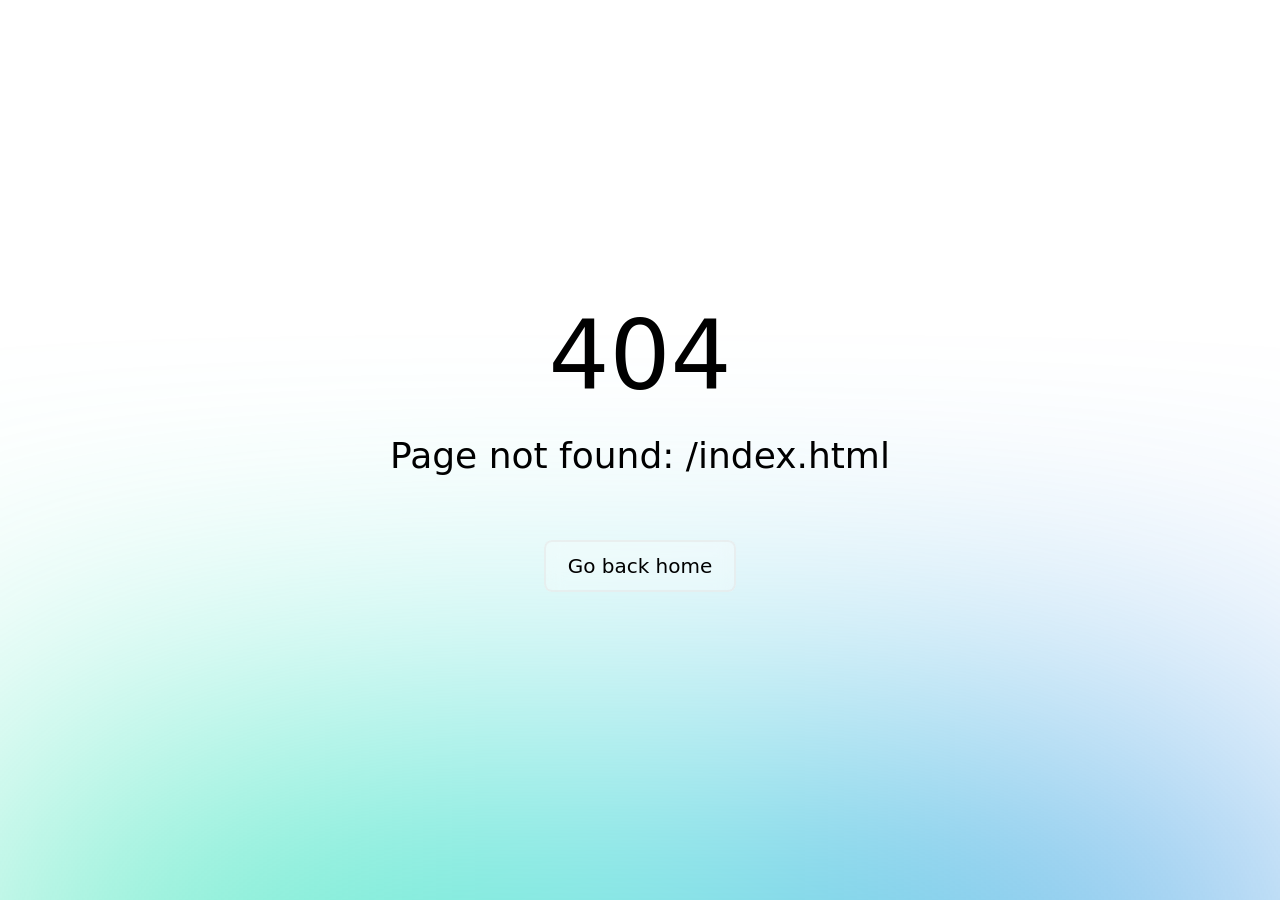
<file: index.html>
<!DOCTYPE html><html><head><meta charset="utf-8">
<meta name="viewport" content="width=device-width, initial-scale=1">
<title>CoreLoop ERP</title>
<link rel="stylesheet" href="/_nuxt/entry.DG7ICC4O.css" crossorigin>
<link rel="modulepreload" as="script" crossorigin href="/_nuxt/HQXDlX3m.js">
<script type="module" src="/_nuxt/HQXDlX3m.js" crossorigin></script>
<link rel="prefetch" as="script" crossorigin href="/_nuxt/CK6x10Fq.js">
<link rel="prefetch" as="style" crossorigin href="/_nuxt/error-404.DL_4WIao.css">
<link rel="prefetch" as="script" crossorigin href="/_nuxt/EFc4GR45.js">
<link rel="prefetch" as="script" crossorigin href="/_nuxt/CnGD--S4.js">
<link rel="prefetch" as="style" crossorigin href="/_nuxt/error-500.I1Dtv2V5.css">
<link rel="prefetch" as="script" crossorigin href="/_nuxt/nYiq86np.js">
<meta name="description" content="Micro-business ERP — Quote to Cash">
<link rel="icon" type="image/svg+xml" href="data:image/svg+xml,<svg xmlns=%22http://www.w3.org/2000/svg%22 viewBox=%220 0 100 100%22><text y=%22.9em%22 font-size=%2280%22>🔄</text></svg>">
<script id="unhead:payload" type="application/json">{"title":"CoreLoop ERP"}</script></head><body><div id="__nuxt"></div><div id="teleports"></div><script>window.__NUXT__={};window.__NUXT__.config={public:{},app:{baseURL:"/",buildId:"54732a3d-33f3-423e-842e-eb2b8ee42280",buildAssetsDir:"/_nuxt/",cdnURL:""}}</script>
<script type="application/json" data-nuxt-data="nuxt-app" data-ssr="false" id="__NUXT_DATA__">[{"prerenderedAt":1,"serverRendered":2},1783674151488,false]</script></body></html>
</file>
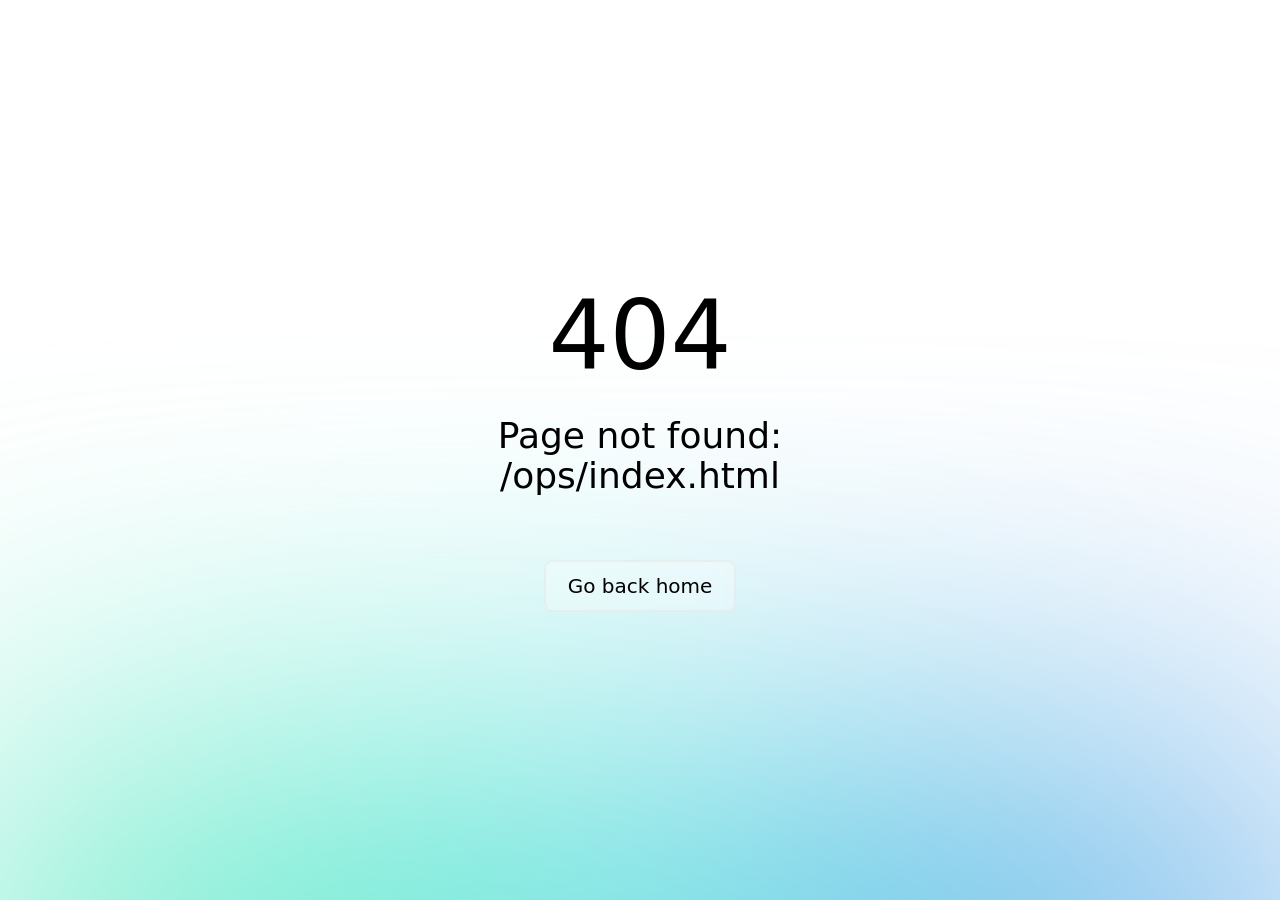
<file: ops/index.html>
<!DOCTYPE html><html><head><meta charset="utf-8">
<meta name="viewport" content="width=device-width, initial-scale=1">
<title>CoreLoop ERP</title>
<link rel="stylesheet" href="/_nuxt/entry.DG7ICC4O.css" crossorigin>
<link rel="modulepreload" as="script" crossorigin href="/_nuxt/HQXDlX3m.js">
<script type="module" src="/_nuxt/HQXDlX3m.js" crossorigin></script>
<link rel="prefetch" as="script" crossorigin href="/_nuxt/CK6x10Fq.js">
<link rel="prefetch" as="style" crossorigin href="/_nuxt/error-404.DL_4WIao.css">
<link rel="prefetch" as="script" crossorigin href="/_nuxt/EFc4GR45.js">
<link rel="prefetch" as="script" crossorigin href="/_nuxt/CnGD--S4.js">
<link rel="prefetch" as="style" crossorigin href="/_nuxt/error-500.I1Dtv2V5.css">
<link rel="prefetch" as="script" crossorigin href="/_nuxt/nYiq86np.js">
<meta name="description" content="Micro-business ERP — Quote to Cash">
<link rel="icon" type="image/svg+xml" href="data:image/svg+xml,<svg xmlns=%22http://www.w3.org/2000/svg%22 viewBox=%220 0 100 100%22><text y=%22.9em%22 font-size=%2280%22>🔄</text></svg>">
<script id="unhead:payload" type="application/json">{"title":"CoreLoop ERP"}</script></head><body><div id="__nuxt"></div><div id="teleports"></div><script>window.__NUXT__={};window.__NUXT__.config={public:{},app:{baseURL:"/",buildId:"54732a3d-33f3-423e-842e-eb2b8ee42280",buildAssetsDir:"/_nuxt/",cdnURL:""}}</script>
<script type="application/json" data-nuxt-data="nuxt-app" data-ssr="false" id="__NUXT_DATA__">[{"prerenderedAt":1,"serverRendered":2},1783674151486,false]</script></body></html>
</file>
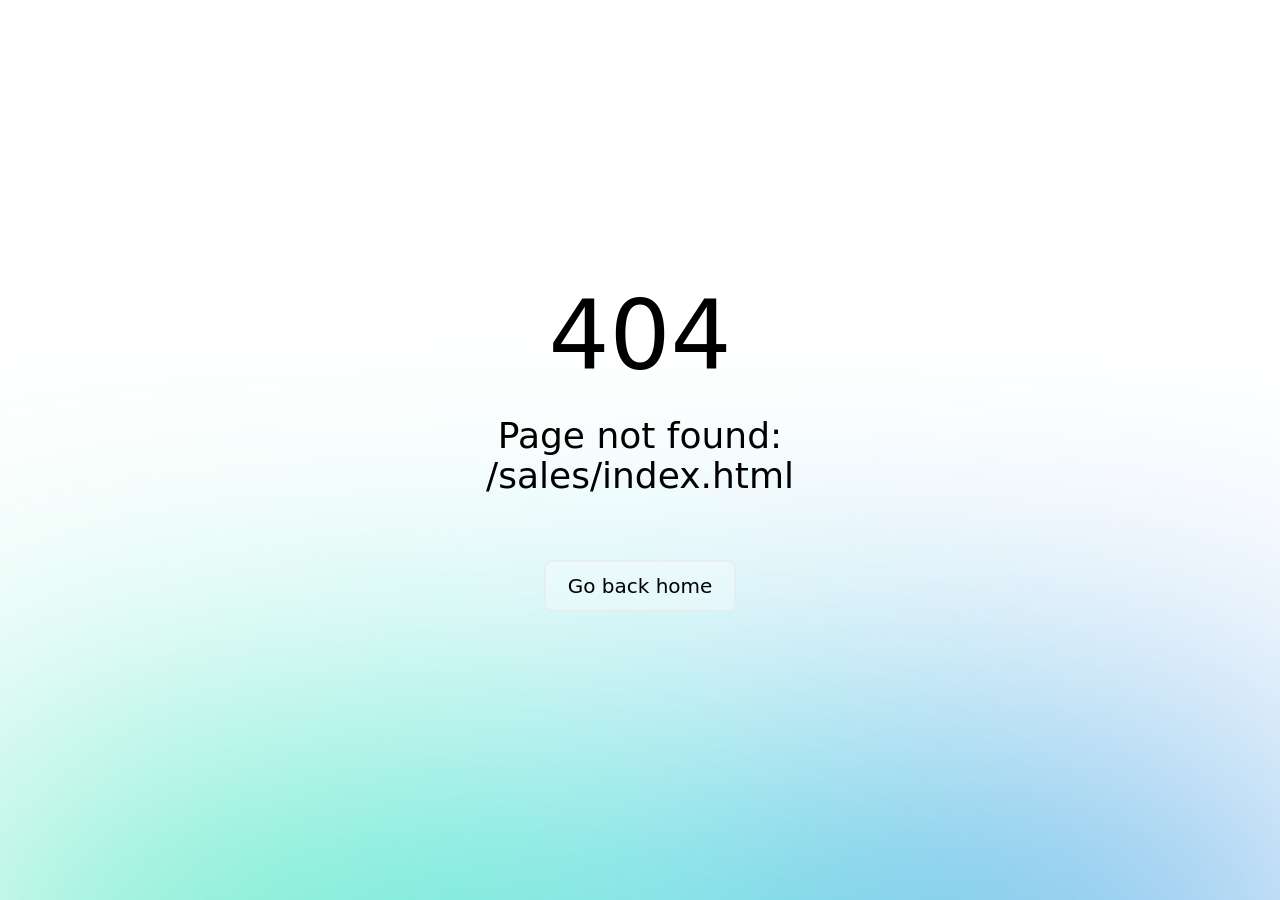
<file: sales/index.html>
<!DOCTYPE html><html><head><meta charset="utf-8">
<meta name="viewport" content="width=device-width, initial-scale=1">
<title>CoreLoop ERP</title>
<link rel="stylesheet" href="/_nuxt/entry.DG7ICC4O.css" crossorigin>
<link rel="modulepreload" as="script" crossorigin href="/_nuxt/HQXDlX3m.js">
<script type="module" src="/_nuxt/HQXDlX3m.js" crossorigin></script>
<link rel="prefetch" as="script" crossorigin href="/_nuxt/CK6x10Fq.js">
<link rel="prefetch" as="style" crossorigin href="/_nuxt/error-404.DL_4WIao.css">
<link rel="prefetch" as="script" crossorigin href="/_nuxt/EFc4GR45.js">
<link rel="prefetch" as="script" crossorigin href="/_nuxt/CnGD--S4.js">
<link rel="prefetch" as="style" crossorigin href="/_nuxt/error-500.I1Dtv2V5.css">
<link rel="prefetch" as="script" crossorigin href="/_nuxt/nYiq86np.js">
<meta name="description" content="Micro-business ERP — Quote to Cash">
<link rel="icon" type="image/svg+xml" href="data:image/svg+xml,<svg xmlns=%22http://www.w3.org/2000/svg%22 viewBox=%220 0 100 100%22><text y=%22.9em%22 font-size=%2280%22>🔄</text></svg>">
<script id="unhead:payload" type="application/json">{"title":"CoreLoop ERP"}</script></head><body><div id="__nuxt"></div><div id="teleports"></div><script>window.__NUXT__={};window.__NUXT__.config={public:{},app:{baseURL:"/",buildId:"54732a3d-33f3-423e-842e-eb2b8ee42280",buildAssetsDir:"/_nuxt/",cdnURL:""}}</script>
<script type="application/json" data-nuxt-data="nuxt-app" data-ssr="false" id="__NUXT_DATA__">[{"prerenderedAt":1,"serverRendered":2},1783674151487,false]</script></body></html>
</file>
<file: _nuxt/entry.DG7ICC4O.css>
*,::backdrop,:after,:before{--tw-border-spacing-x:0;--tw-border-spacing-y:0;--tw-translate-x:0;--tw-translate-y:0;--tw-rotate:0;--tw-skew-x:0;--tw-skew-y:0;--tw-scale-x:1;--tw-scale-y:1;--tw-pan-x: ;--tw-pan-y: ;--tw-pinch-zoom: ;--tw-scroll-snap-strictness:proximity;--tw-gradient-from-position: ;--tw-gradient-via-position: ;--tw-gradient-to-position: ;--tw-ordinal: ;--tw-slashed-zero: ;--tw-numeric-figure: ;--tw-numeric-spacing: ;--tw-numeric-fraction: ;--tw-ring-inset: ;--tw-ring-offset-width:0px;--tw-ring-offset-color:#fff;--tw-ring-color:#3b82f680;--tw-ring-offset-shadow:0 0 #0000;--tw-ring-shadow:0 0 #0000;--tw-shadow:0 0 #0000;--tw-shadow-colored:0 0 #0000;--tw-blur: ;--tw-brightness: ;--tw-contrast: ;--tw-grayscale: ;--tw-hue-rotate: ;--tw-invert: ;--tw-saturate: ;--tw-sepia: ;--tw-drop-shadow: ;--tw-backdrop-blur: ;--tw-backdrop-brightness: ;--tw-backdrop-contrast: ;--tw-backdrop-grayscale: ;--tw-backdrop-hue-rotate: ;--tw-backdrop-invert: ;--tw-backdrop-opacity: ;--tw-backdrop-saturate: ;--tw-backdrop-sepia: ;--tw-contain-size: ;--tw-contain-layout: ;--tw-contain-paint: ;--tw-contain-style: }:host,html{line-height:1.5;-webkit-text-size-adjust:100%;font-family:ui-sans-serif,system-ui,sans-serif,Apple Color Emoji,Segoe UI Emoji,Segoe UI Symbol,Noto Color Emoji;font-feature-settings:normal;font-variation-settings:normal;tab-size:4;-webkit-tap-highlight-color:transparent}sub,sup{font-size:75%;line-height:0;position:relative;vertical-align:initial}button,input:where([type=button]),input:where([type=reset]),input:where([type=submit]){-webkit-appearance:button;background-color:initial;background-image:none}progress{vertical-align:initial}.shadow-sm{--tw-shadow:0 1px 2px 0 #0000000d;--tw-shadow-colored:0 1px 2px 0 var(--tw-shadow-color)}.shadow-xl{--tw-shadow:0 20px 25px -5px #0000001a,0 8px 10px -6px #0000001a;--tw-shadow-colored:0 20px 25px -5px var(--tw-shadow-color),0 8px 10px -6px var(--tw-shadow-color)}.hover\:shadow-md:hover{--tw-shadow:0 4px 6px -1px #0000001a,0 2px 4px -2px #0000001a;--tw-shadow-colored:0 4px 6px -1px var(--tw-shadow-color),0 2px 4px -2px var(--tw-shadow-color);box-shadow:var(--tw-ring-offset-shadow,0 0 #0000),var(--tw-ring-shadow,0 0 #0000),var(--tw-shadow)}*,:after,:before{--tw-border-spacing-x:0;--tw-border-spacing-y:0;--tw-translate-x:0;--tw-translate-y:0;--tw-rotate:0;--tw-skew-x:0;--tw-skew-y:0;--tw-scale-x:1;--tw-scale-y:1;--tw-pan-x: ;--tw-pan-y: ;--tw-pinch-zoom: ;--tw-scroll-snap-strictness:proximity;--tw-gradient-from-position: ;--tw-gradient-via-position: ;--tw-gradient-to-position: ;--tw-ordinal: ;--tw-slashed-zero: ;--tw-numeric-figure: ;--tw-numeric-spacing: ;--tw-numeric-fraction: ;--tw-ring-inset: ;--tw-ring-offset-width:0px;--tw-ring-offset-color:#fff;--tw-ring-color:rgba(59,130,246,.5);--tw-ring-offset-shadow:0 0 #0000;--tw-ring-shadow:0 0 #0000;--tw-shadow:0 0 #0000;--tw-shadow-colored:0 0 #0000;--tw-blur: ;--tw-brightness: ;--tw-contrast: ;--tw-grayscale: ;--tw-hue-rotate: ;--tw-invert: ;--tw-saturate: ;--tw-sepia: ;--tw-drop-shadow: ;--tw-backdrop-blur: ;--tw-backdrop-brightness: ;--tw-backdrop-contrast: ;--tw-backdrop-grayscale: ;--tw-backdrop-hue-rotate: ;--tw-backdrop-invert: ;--tw-backdrop-opacity: ;--tw-backdrop-saturate: ;--tw-backdrop-sepia: ;--tw-contain-size: ;--tw-contain-layout: ;--tw-contain-paint: ;--tw-contain-style: }::backdrop{--tw-border-spacing-x:0;--tw-border-spacing-y:0;--tw-translate-x:0;--tw-translate-y:0;--tw-rotate:0;--tw-skew-x:0;--tw-skew-y:0;--tw-scale-x:1;--tw-scale-y:1;--tw-pan-x: ;--tw-pan-y: ;--tw-pinch-zoom: ;--tw-scroll-snap-strictness:proximity;--tw-gradient-from-position: ;--tw-gradient-via-position: ;--tw-gradient-to-position: ;--tw-ordinal: ;--tw-slashed-zero: ;--tw-numeric-figure: ;--tw-numeric-spacing: ;--tw-numeric-fraction: ;--tw-ring-inset: ;--tw-ring-offset-width:0px;--tw-ring-offset-color:#fff;--tw-ring-color:rgba(59,130,246,.5);--tw-ring-offset-shadow:0 0 #0000;--tw-ring-shadow:0 0 #0000;--tw-shadow:0 0 #0000;--tw-shadow-colored:0 0 #0000;--tw-blur: ;--tw-brightness: ;--tw-contrast: ;--tw-grayscale: ;--tw-hue-rotate: ;--tw-invert: ;--tw-saturate: ;--tw-sepia: ;--tw-drop-shadow: ;--tw-backdrop-blur: ;--tw-backdrop-brightness: ;--tw-backdrop-contrast: ;--tw-backdrop-grayscale: ;--tw-backdrop-hue-rotate: ;--tw-backdrop-invert: ;--tw-backdrop-opacity: ;--tw-backdrop-saturate: ;--tw-backdrop-sepia: ;--tw-contain-size: ;--tw-contain-layout: ;--tw-contain-paint: ;--tw-contain-style: }*,:after,:before{border:0 solid #e5e7eb;box-sizing:border-box}:after,:before{--tw-content:""}:host,html{line-height:1.5;-webkit-text-size-adjust:100%;font-family:ui-sans-serif,system-ui,sans-serif,Apple Color Emoji,Segoe UI Emoji,Segoe UI Symbol,Noto Color Emoji;font-feature-settings:normal;font-variation-settings:normal;-moz-tab-size:4;-o-tab-size:4;tab-size:4;-webkit-tap-highlight-color:transparent}body{line-height:inherit;margin:0}hr{border-top-width:1px;color:inherit;height:0}abbr:where([title]){-webkit-text-decoration:underline dotted;text-decoration:underline dotted}h1,h2,h3,h4,h5,h6{font-size:inherit;font-weight:inherit}a{color:inherit;text-decoration:inherit}b,strong{font-weight:bolder}code,kbd,pre,samp{font-family:ui-monospace,SFMono-Regular,Menlo,Monaco,Consolas,Liberation Mono,Courier New,monospace;font-feature-settings:normal;font-size:1em;font-variation-settings:normal}small{font-size:80%}sub,sup{font-size:75%;line-height:0;position:relative;vertical-align:baseline}sub{bottom:-.25em}sup{top:-.5em}table{border-collapse:collapse;border-color:inherit;text-indent:0}button,input,optgroup,select,textarea{color:inherit;font-family:inherit;font-feature-settings:inherit;font-size:100%;font-variation-settings:inherit;font-weight:inherit;letter-spacing:inherit;line-height:inherit;margin:0;padding:0}button,select{text-transform:none}button,input:where([type=button]),input:where([type=reset]),input:where([type=submit]){-webkit-appearance:button;background-color:transparent;background-image:none}:-moz-focusring{outline:auto}:-moz-ui-invalid{box-shadow:none}progress{vertical-align:baseline}::-webkit-inner-spin-button,::-webkit-outer-spin-button{height:auto}[type=search]{-webkit-appearance:textfield;outline-offset:-2px}::-webkit-search-decoration{-webkit-appearance:none}::-webkit-file-upload-button{-webkit-appearance:button;font:inherit}summary{display:list-item}blockquote,dd,dl,figure,h1,h2,h3,h4,h5,h6,hr,p,pre{margin:0}fieldset{margin:0}fieldset,legend{padding:0}menu,ol,ul{list-style:none;margin:0;padding:0}dialog{padding:0}textarea{resize:vertical}input::-moz-placeholder,textarea::-moz-placeholder{color:#9ca3af;opacity:1}input::placeholder,textarea::placeholder{color:#9ca3af;opacity:1}[role=button],button{cursor:pointer}:disabled{cursor:default}audio,canvas,embed,iframe,img,object,svg,video{display:block;vertical-align:middle}img,video{height:auto;max-width:100%}[hidden]:where(:not([hidden=until-found])){display:none}body{background-color:rgb(249 250 251/var(--tw-bg-opacity,1));color:rgb(17 24 39/var(--tw-text-opacity,1));-webkit-font-smoothing:antialiased;-moz-osx-font-smoothing:grayscale;font-family:Inter,system-ui,-apple-system,sans-serif}.btn-primary,body{--tw-bg-opacity:1;--tw-text-opacity:1}.btn-primary{background-color:rgb(37 99 235/var(--tw-bg-opacity,1));border-radius:.5rem;color:rgb(255 255 255/var(--tw-text-opacity,1));font-weight:500;padding:.5rem 1rem;transition-duration:.15s;transition-property:color,background-color,border-color,text-decoration-color,fill,stroke,opacity,box-shadow,transform,filter,backdrop-filter;transition-timing-function:cubic-bezier(.4,0,.2,1)}.btn-primary:hover{--tw-bg-opacity:1;background-color:rgb(29 78 216/var(--tw-bg-opacity,1))}.btn-primary:active{--tw-scale-x:.98;--tw-scale-y:.98;transform:translate(var(--tw-translate-x),var(--tw-translate-y)) rotate(var(--tw-rotate)) skew(var(--tw-skew-x)) skewY(var(--tw-skew-y)) scaleX(var(--tw-scale-x)) scaleY(var(--tw-scale-y))}.btn-secondary{border-radius:.5rem;--tw-bg-opacity:1;background-color:rgb(229 231 235/var(--tw-bg-opacity,1));font-weight:500;padding:.5rem 1rem;--tw-text-opacity:1;color:rgb(31 41 55/var(--tw-text-opacity,1));transition-duration:.15s;transition-property:color,background-color,border-color,text-decoration-color,fill,stroke,opacity,box-shadow,transform,filter,backdrop-filter;transition-timing-function:cubic-bezier(.4,0,.2,1)}.btn-secondary:hover{--tw-bg-opacity:1;background-color:rgb(209 213 219/var(--tw-bg-opacity,1))}.btn-secondary:active{--tw-scale-x:.98;--tw-scale-y:.98;transform:translate(var(--tw-translate-x),var(--tw-translate-y)) rotate(var(--tw-rotate)) skew(var(--tw-skew-x)) skewY(var(--tw-skew-y)) scaleX(var(--tw-scale-x)) scaleY(var(--tw-scale-y))}.btn-success{border-radius:.5rem;--tw-bg-opacity:1;background-color:rgb(22 163 74/var(--tw-bg-opacity,1));font-weight:500;padding:.5rem 1rem;--tw-text-opacity:1;color:rgb(255 255 255/var(--tw-text-opacity,1));transition-duration:.15s;transition-property:color,background-color,border-color,text-decoration-color,fill,stroke,opacity,box-shadow,transform,filter,backdrop-filter;transition-timing-function:cubic-bezier(.4,0,.2,1)}.btn-success:hover{--tw-bg-opacity:1;background-color:rgb(21 128 61/var(--tw-bg-opacity,1))}.btn-success:active{--tw-scale-x:.98;--tw-scale-y:.98;transform:translate(var(--tw-translate-x),var(--tw-translate-y)) rotate(var(--tw-rotate)) skew(var(--tw-skew-x)) skewY(var(--tw-skew-y)) scaleX(var(--tw-scale-x)) scaleY(var(--tw-scale-y))}.btn-danger{border-radius:.5rem;--tw-bg-opacity:1;background-color:rgb(220 38 38/var(--tw-bg-opacity,1));font-weight:500;padding:.5rem 1rem;--tw-text-opacity:1;color:rgb(255 255 255/var(--tw-text-opacity,1));transition-duration:.15s;transition-property:color,background-color,border-color,text-decoration-color,fill,stroke,opacity,box-shadow,transform,filter,backdrop-filter;transition-timing-function:cubic-bezier(.4,0,.2,1)}.btn-danger:hover{--tw-bg-opacity:1;background-color:rgb(185 28 28/var(--tw-bg-opacity,1))}.btn-danger:active{--tw-scale-x:.98;--tw-scale-y:.98;transform:translate(var(--tw-translate-x),var(--tw-translate-y)) rotate(var(--tw-rotate)) skew(var(--tw-skew-x)) skewY(var(--tw-skew-y)) scaleX(var(--tw-scale-x)) scaleY(var(--tw-scale-y))}.card{border-radius:.75rem;border-width:1px;--tw-border-opacity:1;border-color:rgb(229 231 235/var(--tw-border-opacity,1));--tw-bg-opacity:1;background-color:rgb(255 255 255/var(--tw-bg-opacity,1));padding:1.5rem;--tw-shadow:0 1px 2px 0 rgba(0,0,0,.05);--tw-shadow-colored:0 1px 2px 0 var(--tw-shadow-color);box-shadow:var(--tw-ring-offset-shadow,0 0 #0000),var(--tw-ring-shadow,0 0 #0000),var(--tw-shadow)}.input{border-radius:.5rem;border-width:1px;width:100%;--tw-border-opacity:1;border-color:rgb(209 213 219/var(--tw-border-opacity,1));padding:.5rem 1rem;transition-duration:.15s;transition-property:color,background-color,border-color,text-decoration-color,fill,stroke,opacity,box-shadow,transform,filter,backdrop-filter;transition-timing-function:cubic-bezier(.4,0,.2,1)}.input:focus{border-color:transparent;--tw-ring-offset-shadow:var(--tw-ring-inset) 0 0 0 var(--tw-ring-offset-width) var(--tw-ring-offset-color);--tw-ring-shadow:var(--tw-ring-inset) 0 0 0 calc(2px + var(--tw-ring-offset-width)) var(--tw-ring-color);box-shadow:var(--tw-ring-offset-shadow),var(--tw-ring-shadow),var(--tw-shadow,0 0 #0000);--tw-ring-opacity:1;--tw-ring-color:rgb(59 130 246/var(--tw-ring-opacity,1))}.label{display:block;font-size:.875rem;font-weight:500;line-height:1.25rem;margin-bottom:.25rem;--tw-text-opacity:1;color:rgb(55 65 81/var(--tw-text-opacity,1))}.fixed{position:fixed}.sticky{position:sticky}.inset-0{inset:0}.top-0{top:0}.z-50{z-index:50}.mx-auto{margin-left:auto;margin-right:auto}.-mt-0\.5{margin-top:-.125rem}.mb-0\.5{margin-bottom:.125rem}.mb-1{margin-bottom:.25rem}.mb-2{margin-bottom:.5rem}.mb-3{margin-bottom:.75rem}.mb-4{margin-bottom:1rem}.mb-6{margin-bottom:1.5rem}.ml-1{margin-left:.25rem}.mr-1\.5{margin-right:.375rem}.mt-2{margin-top:.5rem}.mt-6{margin-top:1.5rem}.flex{display:flex}.table{display:table}.grid{display:grid}.hidden{display:none}.h-12{height:3rem}.h-16{height:4rem}.h-9{height:2.25rem}.max-h-96{max-height:24rem}.min-h-screen{min-height:100vh}.w-12{width:3rem}.w-24{width:6rem}.w-9{width:2.25rem}.w-full{width:100%}.max-w-7xl{max-width:80rem}.max-w-md{max-width:28rem}.max-w-sm{max-width:24rem}.flex-1{flex:1 1 0%}.cursor-pointer{cursor:pointer}.grid-cols-1{grid-template-columns:repeat(1,minmax(0,1fr))}.grid-cols-2{grid-template-columns:repeat(2,minmax(0,1fr))}.items-start{align-items:flex-start}.items-center{align-items:center}.justify-end{justify-content:flex-end}.justify-center{justify-content:center}.justify-between{justify-content:space-between}.gap-1{gap:.25rem}.gap-2{gap:.5rem}.gap-3{gap:.75rem}.gap-4{gap:1rem}.gap-6{gap:1.5rem}.space-y-1>:not([hidden])~:not([hidden]){--tw-space-y-reverse:0;margin-bottom:calc(.25rem*var(--tw-space-y-reverse));margin-top:calc(.25rem*(1 - var(--tw-space-y-reverse)))}.space-y-2>:not([hidden])~:not([hidden]){--tw-space-y-reverse:0;margin-bottom:calc(.5rem*var(--tw-space-y-reverse));margin-top:calc(.5rem*(1 - var(--tw-space-y-reverse)))}.space-y-3>:not([hidden])~:not([hidden]){--tw-space-y-reverse:0;margin-bottom:calc(.75rem*var(--tw-space-y-reverse));margin-top:calc(.75rem*(1 - var(--tw-space-y-reverse)))}.space-y-4>:not([hidden])~:not([hidden]){--tw-space-y-reverse:0;margin-bottom:calc(1rem*var(--tw-space-y-reverse));margin-top:calc(1rem*(1 - var(--tw-space-y-reverse)))}.space-y-6>:not([hidden])~:not([hidden]){--tw-space-y-reverse:0;margin-bottom:calc(1.5rem*var(--tw-space-y-reverse));margin-top:calc(1.5rem*(1 - var(--tw-space-y-reverse)))}.overflow-x-auto{overflow-x:auto}.overflow-y-auto{overflow-y:auto}.truncate{overflow:hidden;text-overflow:ellipsis;white-space:nowrap}.rounded{border-radius:.25rem}.rounded-full{border-radius:9999px}.rounded-lg{border-radius:.5rem}.rounded-xl{border-radius:.75rem}.border{border-width:1px}.border-b{border-bottom-width:1px}.border-b-2{border-bottom-width:2px}.border-t{border-top-width:1px}.border-blue-600{--tw-border-opacity:1;border-color:rgb(37 99 235/var(--tw-border-opacity,1))}.border-gray-100{--tw-border-opacity:1;border-color:rgb(243 244 246/var(--tw-border-opacity,1))}.border-gray-200{--tw-border-opacity:1;border-color:rgb(229 231 235/var(--tw-border-opacity,1))}.border-red-100{--tw-border-opacity:1;border-color:rgb(254 226 226/var(--tw-border-opacity,1))}.border-red-200{--tw-border-opacity:1;border-color:rgb(254 202 202/var(--tw-border-opacity,1))}.bg-black\/50{background-color:#00000080}.bg-blue-100{--tw-bg-opacity:1;background-color:rgb(219 234 254/var(--tw-bg-opacity,1))}.bg-blue-600{--tw-bg-opacity:1;background-color:rgb(37 99 235/var(--tw-bg-opacity,1))}.bg-gray-100{--tw-bg-opacity:1;background-color:rgb(243 244 246/var(--tw-bg-opacity,1))}.bg-gray-50{--tw-bg-opacity:1;background-color:rgb(249 250 251/var(--tw-bg-opacity,1))}.bg-green-100{--tw-bg-opacity:1;background-color:rgb(220 252 231/var(--tw-bg-opacity,1))}.bg-green-200{--tw-bg-opacity:1;background-color:rgb(187 247 208/var(--tw-bg-opacity,1))}.bg-red-100{--tw-bg-opacity:1;background-color:rgb(254 226 226/var(--tw-bg-opacity,1))}.bg-red-50{--tw-bg-opacity:1;background-color:rgb(254 242 242/var(--tw-bg-opacity,1))}.bg-white{--tw-bg-opacity:1;background-color:rgb(255 255 255/var(--tw-bg-opacity,1))}.bg-yellow-100{--tw-bg-opacity:1;background-color:rgb(254 249 195/var(--tw-bg-opacity,1))}.bg-yellow-200{--tw-bg-opacity:1;background-color:rgb(254 240 138/var(--tw-bg-opacity,1))}.p-1{padding:.25rem}.p-3{padding:.75rem}.p-4{padding:1rem}.p-6{padding:1.5rem}.px-2{padding-left:.5rem;padding-right:.5rem}.px-3{padding-left:.75rem;padding-right:.75rem}.px-4{padding-left:1rem;padding-right:1rem}.py-0\.5{padding-bottom:.125rem;padding-top:.125rem}.py-1{padding-bottom:.25rem;padding-top:.25rem}.py-1\.5{padding-bottom:.375rem;padding-top:.375rem}.py-2{padding-bottom:.5rem;padding-top:.5rem}.py-3{padding-bottom:.75rem;padding-top:.75rem}.py-6{padding-bottom:1.5rem;padding-top:1.5rem}.py-8{padding-bottom:2rem;padding-top:2rem}.pb-2{padding-bottom:.5rem}.pt-2{padding-top:.5rem}.pt-3{padding-top:.75rem}.text-left{text-align:left}.text-center{text-align:center}.text-right{text-align:right}.text-2xl{font-size:1.5rem;line-height:2rem}.text-3xl{font-size:1.875rem;line-height:2.25rem}.text-lg{font-size:1.125rem;line-height:1.75rem}.text-sm{font-size:.875rem;line-height:1.25rem}.text-xs{font-size:.75rem;line-height:1rem}.font-bold{font-weight:700}.font-medium{font-weight:500}.font-semibold{font-weight:600}.uppercase{text-transform:uppercase}.leading-tight{line-height:1.25}.tracking-wide{letter-spacing:.025em}.text-blue-600{--tw-text-opacity:1;color:rgb(37 99 235/var(--tw-text-opacity,1))}.text-gray-400{--tw-text-opacity:1;color:rgb(156 163 175/var(--tw-text-opacity,1))}.text-gray-500{--tw-text-opacity:1;color:rgb(107 114 128/var(--tw-text-opacity,1))}.text-gray-600{--tw-text-opacity:1;color:rgb(75 85 99/var(--tw-text-opacity,1))}.text-gray-700{--tw-text-opacity:1;color:rgb(55 65 81/var(--tw-text-opacity,1))}.text-gray-900{--tw-text-opacity:1;color:rgb(17 24 39/var(--tw-text-opacity,1))}.text-green-600{--tw-text-opacity:1;color:rgb(22 163 74/var(--tw-text-opacity,1))}.text-green-700{--tw-text-opacity:1;color:rgb(21 128 61/var(--tw-text-opacity,1))}.text-green-800{--tw-text-opacity:1;color:rgb(22 101 52/var(--tw-text-opacity,1))}.text-red-500{--tw-text-opacity:1;color:rgb(239 68 68/var(--tw-text-opacity,1))}.text-red-600{--tw-text-opacity:1;color:rgb(220 38 38/var(--tw-text-opacity,1))}.text-red-700{--tw-text-opacity:1;color:rgb(185 28 28/var(--tw-text-opacity,1))}.text-white{--tw-text-opacity:1;color:rgb(255 255 255/var(--tw-text-opacity,1))}.text-yellow-600{--tw-text-opacity:1;color:rgb(202 138 4/var(--tw-text-opacity,1))}.text-yellow-700{--tw-text-opacity:1;color:rgb(161 98 7/var(--tw-text-opacity,1))}.text-yellow-800{--tw-text-opacity:1;color:rgb(133 77 14/var(--tw-text-opacity,1))}.opacity-75{opacity:.75}.shadow-sm{--tw-shadow:0 1px 2px 0 rgba(0,0,0,.05);--tw-shadow-colored:0 1px 2px 0 var(--tw-shadow-color)}.shadow-sm,.shadow-xl{box-shadow:var(--tw-ring-offset-shadow,0 0 #0000),var(--tw-ring-shadow,0 0 #0000),var(--tw-shadow)}.shadow-xl{--tw-shadow:0 20px 25px -5px rgba(0,0,0,.1),0 8px 10px -6px rgba(0,0,0,.1);--tw-shadow-colored:0 20px 25px -5px var(--tw-shadow-color),0 8px 10px -6px var(--tw-shadow-color)}.filter{filter:var(--tw-blur) var(--tw-brightness) var(--tw-contrast) var(--tw-grayscale) var(--tw-hue-rotate) var(--tw-invert) var(--tw-saturate) var(--tw-sepia) var(--tw-drop-shadow)}.transition{transition-duration:.15s;transition-property:color,background-color,border-color,text-decoration-color,fill,stroke,opacity,box-shadow,transform,filter,backdrop-filter;transition-timing-function:cubic-bezier(.4,0,.2,1)}::-webkit-scrollbar{height:6px;width:6px}::-webkit-scrollbar-track{background:transparent}::-webkit-scrollbar-thumb{background:#cbd5e1;border-radius:3px}.hover\:bg-gray-200:hover{--tw-bg-opacity:1;background-color:rgb(229 231 235/var(--tw-bg-opacity,1))}.hover\:text-blue-600:hover{--tw-text-opacity:1;color:rgb(37 99 235/var(--tw-text-opacity,1))}.hover\:text-gray-600:hover{--tw-text-opacity:1;color:rgb(75 85 99/var(--tw-text-opacity,1))}.hover\:text-gray-900:hover{--tw-text-opacity:1;color:rgb(17 24 39/var(--tw-text-opacity,1))}.hover\:text-red-700:hover{--tw-text-opacity:1;color:rgb(185 28 28/var(--tw-text-opacity,1))}.hover\:underline:hover{text-decoration-line:underline}.hover\:shadow-md:hover{--tw-shadow:0 4px 6px -1px rgba(0,0,0,.1),0 2px 4px -2px rgba(0,0,0,.1);--tw-shadow-colored:0 4px 6px -1px var(--tw-shadow-color),0 2px 4px -2px var(--tw-shadow-color);box-shadow:var(--tw-ring-offset-shadow,0 0 #0000),var(--tw-ring-shadow,0 0 #0000),var(--tw-shadow)}@media(min-width:640px){.sm\:grid-cols-2{grid-template-columns:repeat(2,minmax(0,1fr))}.sm\:px-6{padding-left:1.5rem;padding-right:1.5rem}}@media(min-width:768px){.md\:flex{display:flex}.md\:hidden{display:none}.md\:grid-cols-2{grid-template-columns:repeat(2,minmax(0,1fr))}}@media(min-width:1024px){.lg\:col-span-2{grid-column:span 2/span 2}.lg\:grid-cols-2{grid-template-columns:repeat(2,minmax(0,1fr))}.lg\:grid-cols-3{grid-template-columns:repeat(3,minmax(0,1fr))}.lg\:grid-cols-4{grid-template-columns:repeat(4,minmax(0,1fr))}.lg\:px-8{padding-left:2rem;padding-right:2rem}}
</file>
<file: _nuxt/error-404.DL_4WIao.css>
.spotlight[data-v-1bd9e11a]{background:linear-gradient(45deg,#00dc82,#36e4da 50%,#0047e1);bottom:-30vh;filter:blur(20vh);height:40vh}.gradient-border[data-v-1bd9e11a]{-webkit-backdrop-filter:blur(10px);backdrop-filter:blur(10px);border-radius:.5rem;position:relative}@media(prefers-color-scheme:light){.gradient-border[data-v-1bd9e11a]{background-color:#ffffff4d}.gradient-border[data-v-1bd9e11a]:before{background:linear-gradient(90deg,#e2e2e2,#e2e2e2 25%,#00dc82,#36e4da 75%,#0047e1)}}@media(prefers-color-scheme:dark){.gradient-border[data-v-1bd9e11a]{background-color:#1414144d}.gradient-border[data-v-1bd9e11a]:before{background:linear-gradient(90deg,#303030,#303030 25%,#00dc82,#36e4da 75%,#0047e1)}}.gradient-border[data-v-1bd9e11a]:before{background-size:400% auto;border-radius:.5rem;content:"";inset:0;-webkit-mask:linear-gradient(#fff 0 0) content-box,linear-gradient(#fff 0 0);mask:linear-gradient(#fff 0 0) content-box,linear-gradient(#fff 0 0);-webkit-mask-composite:xor;mask-composite:exclude;opacity:.5;padding:2px;position:absolute;transition:background-position .3s ease-in-out,opacity .2s ease-in-out;width:100%}.gradient-border[data-v-1bd9e11a]:hover:before{background-position:-50% 0;opacity:1}.fixed[data-v-1bd9e11a]{position:fixed}.left-0[data-v-1bd9e11a]{left:0}.right-0[data-v-1bd9e11a]{right:0}.z-10[data-v-1bd9e11a]{z-index:10}.z-20[data-v-1bd9e11a]{z-index:20}.grid[data-v-1bd9e11a]{display:grid}.mb-16[data-v-1bd9e11a]{margin-bottom:4rem}.mb-8[data-v-1bd9e11a]{margin-bottom:2rem}.max-w-520px[data-v-1bd9e11a]{max-width:520px}.min-h-screen[data-v-1bd9e11a]{min-height:100vh}.w-full[data-v-1bd9e11a]{width:100%}.flex[data-v-1bd9e11a]{display:flex}.cursor-pointer[data-v-1bd9e11a]{cursor:pointer}.place-content-center[data-v-1bd9e11a]{place-content:center}.items-center[data-v-1bd9e11a]{align-items:center}.justify-center[data-v-1bd9e11a]{justify-content:center}.overflow-hidden[data-v-1bd9e11a]{overflow:hidden}.bg-white[data-v-1bd9e11a]{--un-bg-opacity:1;background-color:rgb(255 255 255/var(--un-bg-opacity))}.px-4[data-v-1bd9e11a]{padding-left:1rem;padding-right:1rem}.px-8[data-v-1bd9e11a]{padding-left:2rem;padding-right:2rem}.py-2[data-v-1bd9e11a]{padding-bottom:.5rem;padding-top:.5rem}.text-center[data-v-1bd9e11a]{text-align:center}.text-8xl[data-v-1bd9e11a]{font-size:6rem;line-height:1}.text-xl[data-v-1bd9e11a]{font-size:1.25rem;line-height:1.75rem}.text-black[data-v-1bd9e11a]{--un-text-opacity:1;color:rgb(0 0 0/var(--un-text-opacity))}.font-light[data-v-1bd9e11a]{font-weight:300}.font-medium[data-v-1bd9e11a]{font-weight:500}.leading-tight[data-v-1bd9e11a]{line-height:1.25}.font-sans[data-v-1bd9e11a]{font-family:ui-sans-serif,system-ui,-apple-system,BlinkMacSystemFont,Segoe UI,Roboto,Helvetica Neue,Arial,Noto Sans,sans-serif,Apple Color Emoji,Segoe UI Emoji,Segoe UI Symbol,Noto Color Emoji}.antialiased[data-v-1bd9e11a]{-webkit-font-smoothing:antialiased;-moz-osx-font-smoothing:grayscale}@media(prefers-color-scheme:dark){.dark\:bg-black[data-v-1bd9e11a]{--un-bg-opacity:1;background-color:rgb(0 0 0/var(--un-bg-opacity))}.dark\:text-white[data-v-1bd9e11a]{--un-text-opacity:1;color:rgb(255 255 255/var(--un-text-opacity))}}@media(min-width:640px){.sm\:px-0[data-v-1bd9e11a]{padding-left:0;padding-right:0}.sm\:px-6[data-v-1bd9e11a]{padding-left:1.5rem;padding-right:1.5rem}.sm\:py-3[data-v-1bd9e11a]{padding-bottom:.75rem;padding-top:.75rem}.sm\:text-4xl[data-v-1bd9e11a]{font-size:2.25rem;line-height:2.5rem}.sm\:text-xl[data-v-1bd9e11a]{font-size:1.25rem;line-height:1.75rem}}
</file>
<file: _nuxt/error-500.I1Dtv2V5.css>
.spotlight[data-v-a01dd0ba]{background:linear-gradient(45deg,#00dc82,#36e4da 50%,#0047e1);filter:blur(20vh)}.fixed[data-v-a01dd0ba]{position:fixed}.-bottom-1\/2[data-v-a01dd0ba]{bottom:-50%}.left-0[data-v-a01dd0ba]{left:0}.right-0[data-v-a01dd0ba]{right:0}.grid[data-v-a01dd0ba]{display:grid}.mb-16[data-v-a01dd0ba]{margin-bottom:4rem}.mb-8[data-v-a01dd0ba]{margin-bottom:2rem}.h-1\/2[data-v-a01dd0ba]{height:50%}.max-w-520px[data-v-a01dd0ba]{max-width:520px}.min-h-screen[data-v-a01dd0ba]{min-height:100vh}.place-content-center[data-v-a01dd0ba]{place-content:center}.overflow-hidden[data-v-a01dd0ba]{overflow:hidden}.bg-white[data-v-a01dd0ba]{--un-bg-opacity:1;background-color:rgb(255 255 255/var(--un-bg-opacity))}.px-8[data-v-a01dd0ba]{padding-left:2rem;padding-right:2rem}.text-center[data-v-a01dd0ba]{text-align:center}.text-8xl[data-v-a01dd0ba]{font-size:6rem;line-height:1}.text-xl[data-v-a01dd0ba]{font-size:1.25rem;line-height:1.75rem}.text-black[data-v-a01dd0ba]{--un-text-opacity:1;color:rgb(0 0 0/var(--un-text-opacity))}.font-light[data-v-a01dd0ba]{font-weight:300}.font-medium[data-v-a01dd0ba]{font-weight:500}.leading-tight[data-v-a01dd0ba]{line-height:1.25}.font-sans[data-v-a01dd0ba]{font-family:ui-sans-serif,system-ui,-apple-system,BlinkMacSystemFont,Segoe UI,Roboto,Helvetica Neue,Arial,Noto Sans,sans-serif,Apple Color Emoji,Segoe UI Emoji,Segoe UI Symbol,Noto Color Emoji}.antialiased[data-v-a01dd0ba]{-webkit-font-smoothing:antialiased;-moz-osx-font-smoothing:grayscale}@media(prefers-color-scheme:dark){.dark\:bg-black[data-v-a01dd0ba]{--un-bg-opacity:1;background-color:rgb(0 0 0/var(--un-bg-opacity))}.dark\:text-white[data-v-a01dd0ba]{--un-text-opacity:1;color:rgb(255 255 255/var(--un-text-opacity))}}@media(min-width:640px){.sm\:px-0[data-v-a01dd0ba]{padding-left:0;padding-right:0}.sm\:text-4xl[data-v-a01dd0ba]{font-size:2.25rem;line-height:2.5rem}}
</file>
